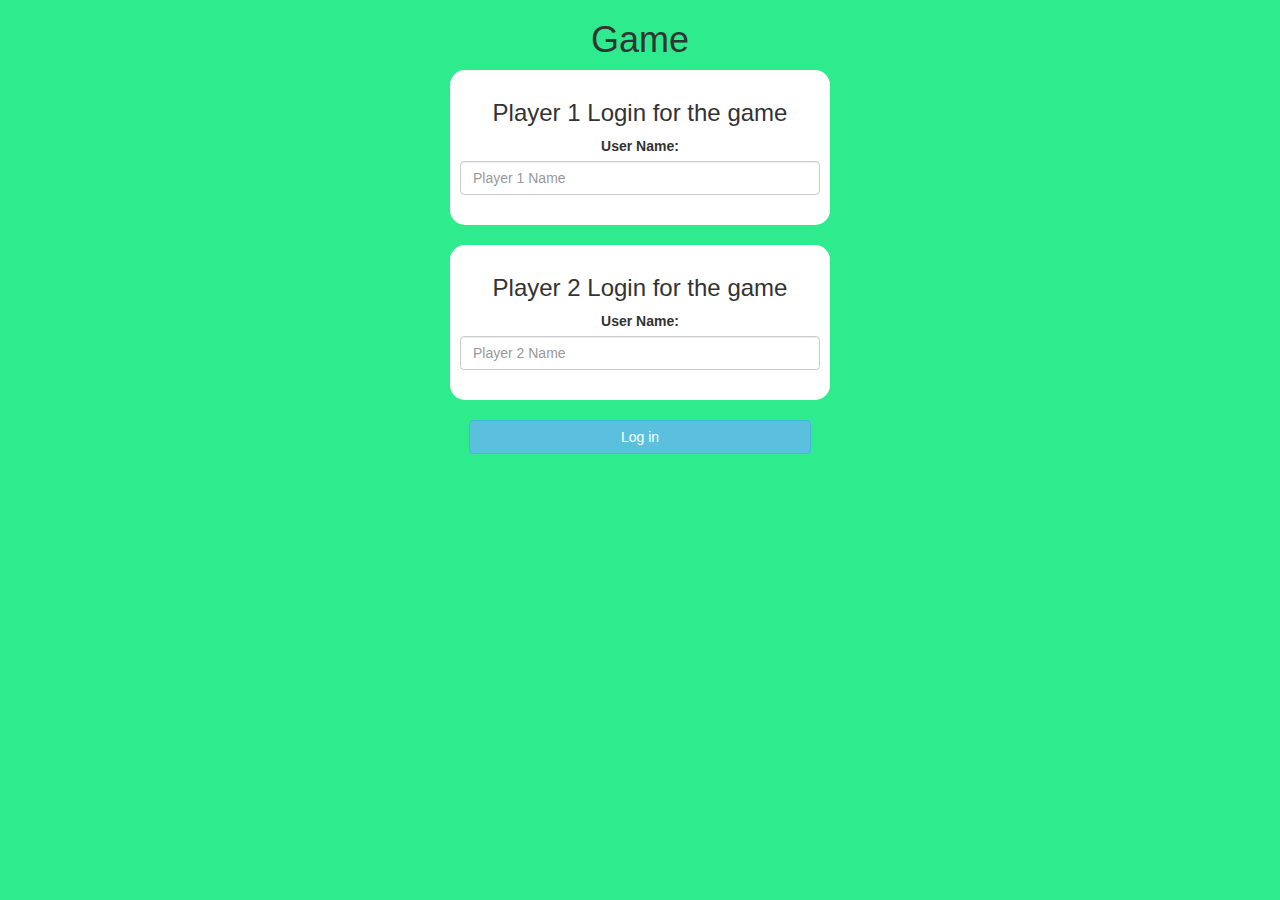
<file: index.html>
<!DOCTYPE html>
<html>
<head>
	<title>Guess The Word</title>

<meta name="viewport" content="width=device-width, initial-scale=1">
<link rel="stylesheet" href="https://maxcdn.bootstrapcdn.com/bootstrap/3.4.0/css/bootstrap.min.css">
<script src="https://ajax.googleapis.com/ajax/libs/jquery/3.4.1/jquery.min.js"></script>
<script src="https://maxcdn.bootstrapcdn.com/bootstrap/3.4.0/js/bootstrap.min.js"></script>

<link rel="stylesheet" type="text/css" href="game.css">

<script src="game_login.js"></script>
</head>
<body>
	<div class="container">
	<center>
<h1>Game</h1>
<div class="col-lg-4 col-sm-8 col-xs-11 login_div1">
	<h3>Player 1 Login for the game</h3>
	<label>User Name:</label>
	<input type="text" id="player1_name_input" class="form-control" placeholder="Player 1 Name">
	<br>
</div>
<br>
<div class="col-lg-4 col-sm-8 col-xs-11 login_div2">
	<h3>Player 2 Login for the game</h3>
	<label>User Name:</label>
	<input type="text" id="player2_name_input" class="form-control" placeholder="Player 2 Name">
	<br>
</div>
<br>
<button style="width:30%;" class="btn btn-info" onclick="addUser();">Log in</button>
</center>
</div>
</body>
</html>
</file>
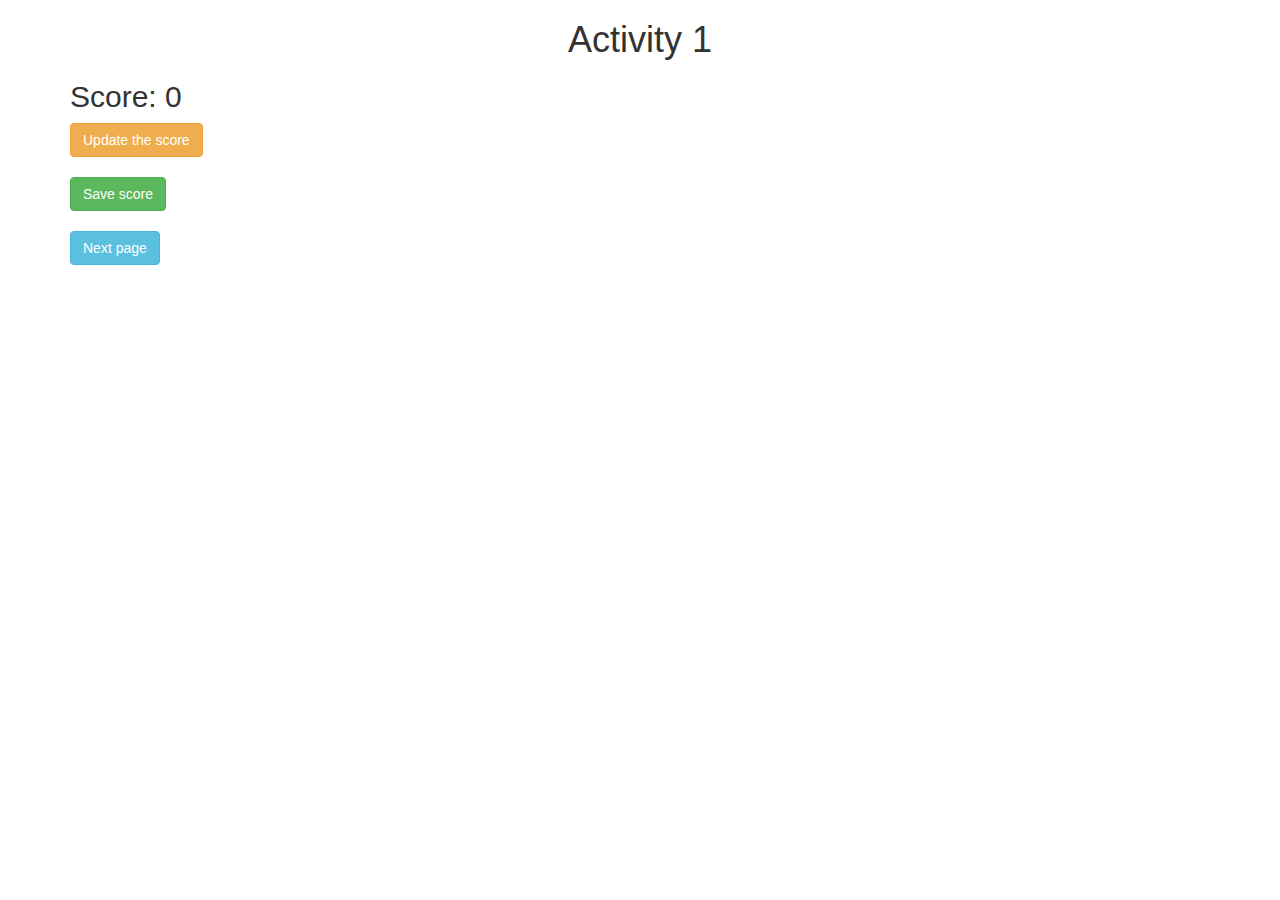
<file: activity_1.html>
<!DOCTYPE html>
<html>
<head>
	<title>Activity 1</title>

<meta name="viewport" content="width=device-width, initial-scale=1">
<link rel="stylesheet" href="https://maxcdn.bootstrapcdn.com/bootstrap/3.4.0/css/bootstrap.min.css">
<script src="https://ajax.googleapis.com/ajax/libs/jquery/3.4.1/jquery.min.js"></script>
<script src="https://maxcdn.bootstrapcdn.com/bootstrap/3.4.0/js/bootstrap.min.js"></script>
</head>
<body>

	<div class="container">
		<h1 style="text-align: center;">Activity 1</h1>
		<h2 id="score">Score: 0</h2>

		<button class="btn btn-warning" onclick="updateScore();">Update the score</button>
		<br>
		<br>

		<button class="btn btn-success" onclick="saveScore();">Save score</button>
		<br>
		<br>

		<button class="btn btn-info" onclick="nextPage();">Next page</button>
	</div>
	
<script src="activity1.js"></script>
</body>
</html>
</file>
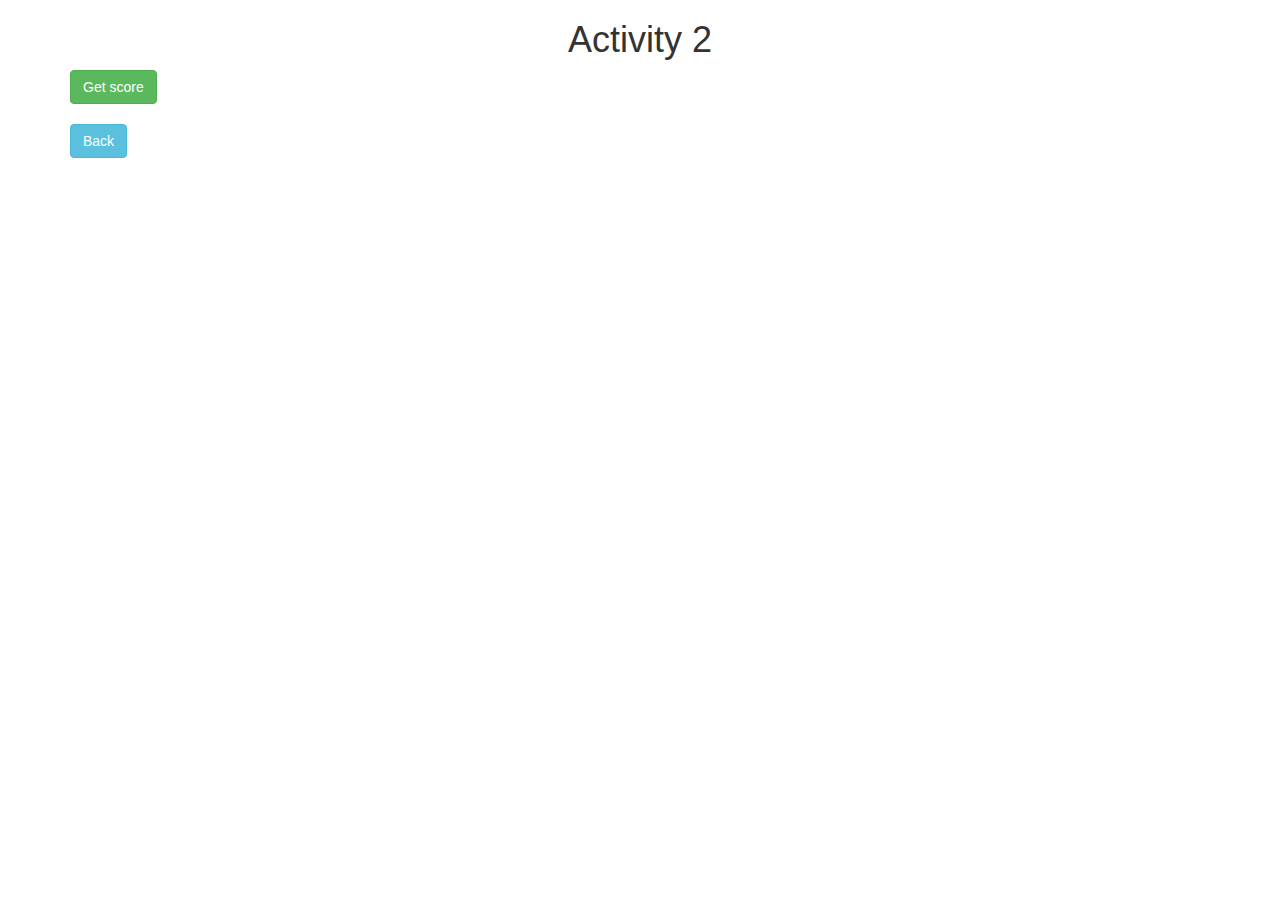
<file: activity_2.html>
<!DOCTYPE html>
<html>
<head>
	<title>Activity 2</title>
	
<meta name="viewport" content="width=device-width, initial-scale=1">
<link rel="stylesheet" href="https://maxcdn.bootstrapcdn.com/bootstrap/3.4.0/css/bootstrap.min.css">
<script src="https://ajax.googleapis.com/ajax/libs/jquery/3.4.1/jquery.min.js"></script>
<script src="https://maxcdn.bootstrapcdn.com/bootstrap/3.4.0/js/bootstrap.min.js"></script>
</head>
<body>

<div class="container">
	<h1 style="text-align: center;">Activity 2</h1>
	<div id="update"></div>
	<button class="btn btn-success" onclick="getScore();">Get score</button>
	<br>
	<br>
	<button class="btn btn-info" onclick="back();">Back</button>
</div>

<script src="activity2.js"></script>
</body>
</html>
</file>
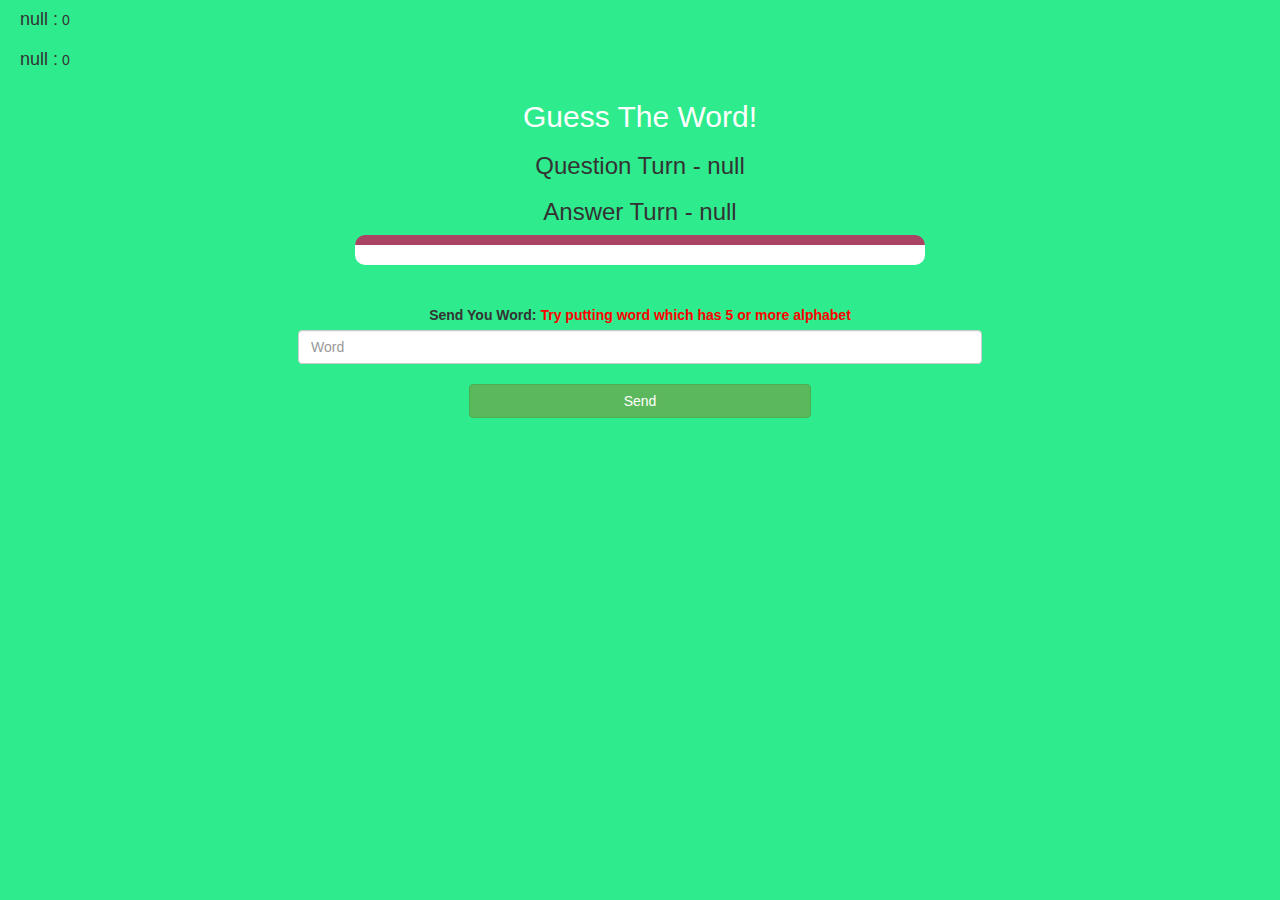
<file: game_page.html>
<!DOCTYPE html>
<html>
<head>
	<title>Guess The Word</title>

<meta name="viewport" content="width=device-width, initial-scale=1">
<link rel="stylesheet" href="https://maxcdn.bootstrapcdn.com/bootstrap/3.4.0/css/bootstrap.min.css">
<script src="https://ajax.googleapis.com/ajax/libs/jquery/3.4.1/jquery.min.js"></script>
<script src="https://maxcdn.bootstrapcdn.com/bootstrap/3.4.0/js/bootstrap.min.js"></script>

<link rel="stylesheet" type="text/css" href="game.css">
</head>
<body>

	<h4 id="player1_name"></h4> <span id="player1_score"></span>
	<br>
	<h4 id="player2_name"></h4> <span id="player2_score"></span>

<div class="container">
	<center>
		<h2 style="color: white;">Guess The Word!</h2>
        <h3 id="player_question"></h3>
		<h3 id="player_answer"></h3>
		<div id="output" class="col-lg-6"></div>
		<br>
		<br>
		<label>Send You Word: <b style="color: red">Try putting word which has 5 or more alphabet
		</b>
	    </label>
		<input type="text" id="word" class="form-control" placeholder="Word">
		<br>
		<button onclick="send()" class="btn btn-success" style="width: 30%;">Send</button>
	</center>
</div>

<script src="game_page.js"></script>
</body>
</html>
</file>
<file: game.css>
body
{
	background: rgb(46, 235, 141);
}

	.login_div1 , .login_div2
	{
		background: white;
		padding: 10px;
		float: none;
		border-radius: 15px;
	}


#player1_name , #player2_name
{
	display: inline-block;
	margin-left: 20px;
}
#word
{
	width: 60%;
}
#word_display
{
	letter-spacing: 5px;
}
#output
{
background: white;
border-radius: 10px;
border-top: 10px solid #AA4465;
padding: 10px;
float: none;
text-align: left;
}
</file>
